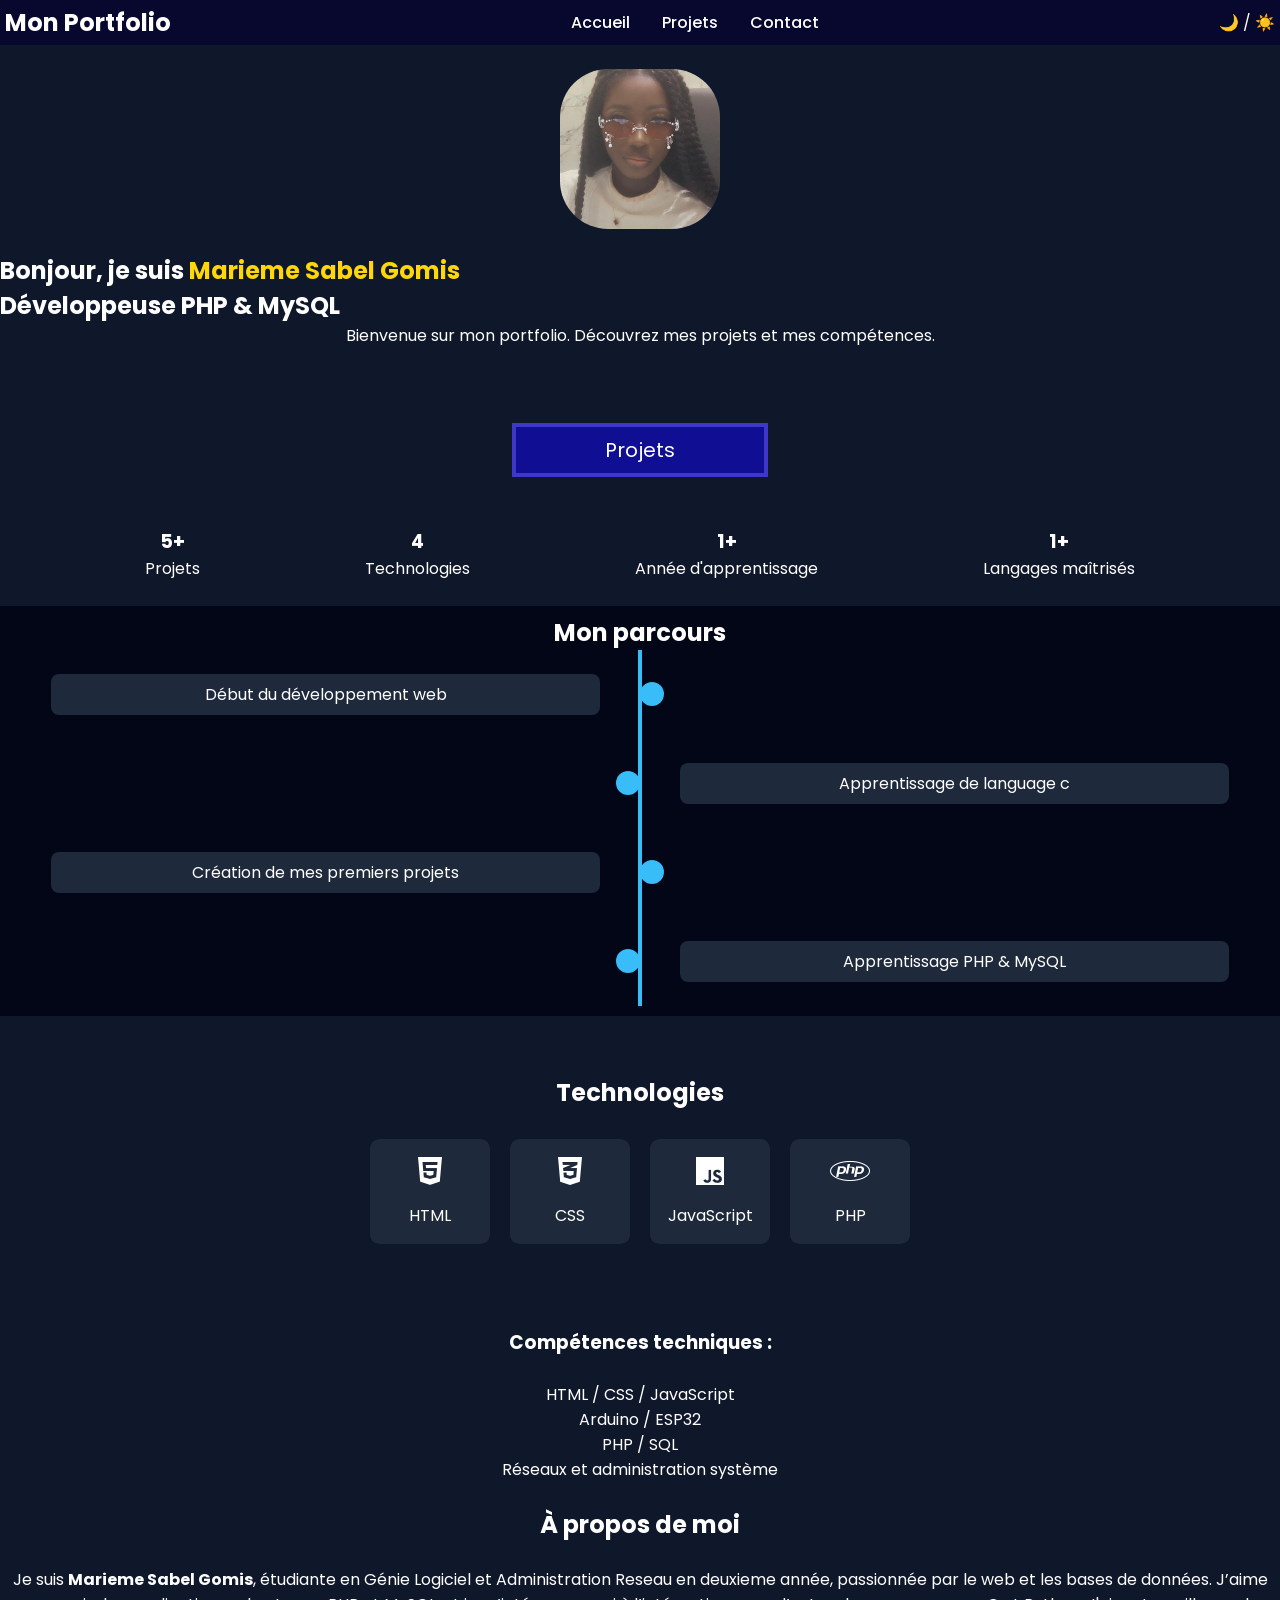
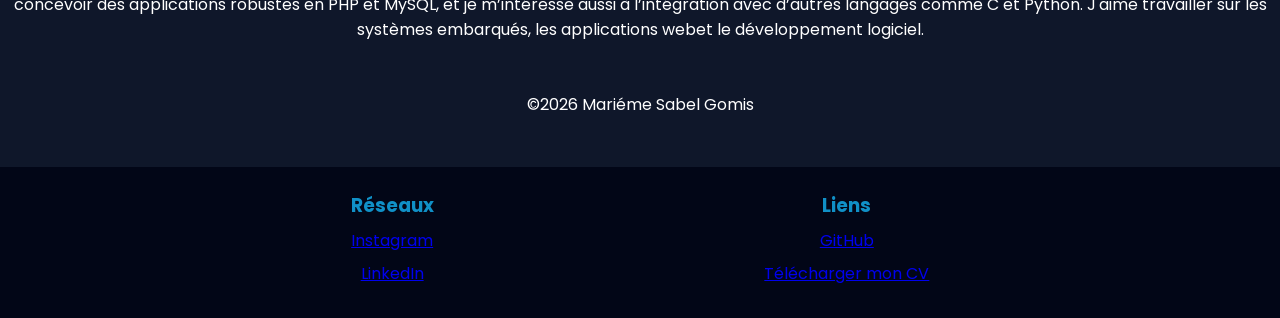
<file: index.html>
<!DOCTYPE html>
<html lang="fr">
<head>
    <meta charset="UTF-8">
    <meta name="viewport" content="width=device-width, initial-scale=1.0">
    <title>Mon Portfolio</title>
    <link rel="stylesheet" href="./style.css">
    <link href="https://fonts.googleapis.com/css2?family=Poppins:wght@300;600&family=Open+Sans&display=swap" rel="stylesheet">
    
</head>
<body>
    <header>
        <nav class="navbar">
            <h1 class="logo">Mon Portfolio</h1>
            <ul class="nav-links">
           <ol><a href="./index.html" class="liens">Accueil</a></ol>
           <ol><a href="./projects.html" class="liens">Projets</a></ol>
           <ol><a href="./contact.html" class="liens">Contact</a></ol>
            </ul>
              <label for="theme-toggle" class="toggle-btn">🌙 / ☀️</label>
        </nav>
    </header>

        
</section>
<section clas="hero">
    <img src="./image/ms.jpeg" alt="" width="200px" class="photo">

   <header>
    <div class="hero-content">
      <h1>Bonjour, je suis <span class="highlight">Marieme Sabel Gomis</span></h1>
      <h1>Développeuse PHP & MySQL</h1>
      <p>Bienvenue sur mon portfolio. Découvrez mes projets et mes compétences.</p>
    </div>
  </header>
  <br>
   <br>
    <br>
        <a href="./projects.html" class="gomis">Projets</a>
    </section>
 <br>
    <br>
     
<section class="stats">
    <div>
        <h3>5+</h3>
        <p>Projets</p>
    </div>
    <div>
        <h3>4</h3>
        <p>Technologies</p>
    </div>
    <div>
        <h3>1+</h3>
        <p>Année d'apprentissage</p>
    </div>
     <div>
        <h3>1+</h3>
        <p>Langages maîtrisés</p>
    </div>
</section>
    <br>        

<section class="timeline">
    <h2>Mon parcours</h2>

    <div class="timeline-container">

        <div class="timeline-item">
            <div class="timeline-content">
                <p>Début du développement web</p>
            </div>
        </div>

        <div class="timeline-item">
            <div class="timeline-content">
                <p>Apprentissage de language c</p>
            </div>
        </div>

        <div class="timeline-item">
            <div class="timeline-content">
                <p>Création de mes premiers projets</p>
            </div>
        </div>

        <div class="timeline-item">
            <div class="timeline-content">
                <p>Apprentissage PHP & MySQL</p>
            </div>
        </div>

    </div>
</section>


<!-- FONT AWESOME (icônes) -->
<link rel="stylesheet" href="https://cdnjs.cloudflare.com/ajax/libs/font-awesome/6.5.0/css/all.min.css">

<section class="tech">
    <h2>Technologies</h2>

    <div class="tech-container">

        <div class="tech-card">
            <i class="fab fa-html5"></i>
            <p>HTML</p>
        </div>

        <div class="tech-card">
            <i class="fab fa-css3-alt"></i>
            <p>CSS</p>
        </div>

        <div class="tech-card">
            <i class="fab fa-js"></i>
            <p>JavaScript</p>
        </div>

        <div class="tech-card">
            <i class="fab fa-php"></i>
            <p>PHP</p>
        </div>

    </div>
</section>

 <br>
  
<section class="about">
  <h3>Compétences techniques :</h3>
  <br>
  <ul>
    <li>HTML / CSS / JavaScript</li>
    <li>Arduino / ESP32</li>
    <li>PHP / SQL</li>
    <li>Réseaux et administration système</li>
  </ul>
  <br>
  <h2>À propos de moi</h2>
  <br>
  <p>
    Je suis <strong>Marieme Sabel Gomis</strong>, étudiante en Génie Logiciel et Administration Reseau en deuxieme année, passionnée par le web et les bases de données.  
     J’aime concevoir des applications robustes en PHP et MySQL, et je m’intéresse aussi à l’intégration avec d’autres langages comme C et Python.
     J'aime travailler sur les systèmes embarqués, les applications webet le développement logiciel.
  </p>
  <br>
  <br>
</section>
 <footer>
    <p>
        &copy;2026 Mariéme Sabel Gomis</p>
</footer>
    
    <footer class="footer">

    <div class="footer-container">

        <!-- Réseaux -->
        <div class="footer-box">
            <h3>Réseaux</h3>
            <ul>
                <li><a href="#">Instagram</a></li>
                <li><a href="https://www.linkedin.com/in/Marieme Gomis/" target="_blank">LinkedIn</a></li>
            </ul>
        </div>

        <div class="footer-box">
            <h3>Liens</h3>
            <ul>
                <li><a href="https://marieme-sabel.github.io/projet-de-php/" target="_blank">GitHub</a></li>
                <li><a href="cv.pdf" download>Télécharger mon CV</a></li>
            </ul>
        </div>

    </div>

    
</footer>
</body>
</html>
</file>
<file: style.css>
* {
  margin: 0;
  padding: 0;
  box-sizing: border-box;
}
body {
    font-family: 'Poppins', sans-serif;
    background: #0f172a;
    color: white;
}
.navbar {
    display: flex;
    justify-content: space-between;
    padding: 0.3rem;
    background: #08082e;
}
.nav-links {
    display: flex;
    list-style: none;
    
}
.nav-links a {
    color: white;
    text-decoration: none;
    padding: 0.5rem;
}
.nav-links a:hover {
    background: #38bdf8;
}
.hero {
  display: flex;
  align-items: center;
  justify-content: center;
  height: 100vh;
  color: white;
  text-align: center;

}


.highlight {
  color: #ffd60a;
}
h2{
text-align: center;
}
h3{
    text-align: center;
}
li{
    text-align: center;
}
p{
    text-align: center;
    
}
.gomis{
    display: flex;
    justify-content: center;
    font-size: 1rem;
    color: white;
    text-decoration: none;
    border: 0.3rem #3f37c9 solid;
    padding: 0.5rem;
    background-color: rgb(16, 14, 146);
    margin: auto;
    align-items: center;
    width: 20%;
    text-align: center;
     overflow: hidden;
     font-size: clamp(10px, 2vw, 20px);
    
}
.photo{
    width: 10rem;
    height: 10rem;
    object-fit: cover;
   display: block;
    margin: 1.5rem auto;
    border-radius: 30%; 
}
.stats {
    display: flex;
    justify-content: space-evenly;
    gap: 20px;
}

/* FOOTER */

.footer {
    justify-content: center;
    background: #020617;
    color: white;
    padding: 1.5rem 1.25rem;
    margin-top: 3.125rem;
}
ul {
  list-style-type: none;
  padding-left: 0;
}

.footer-container {
    display: flex;
    justify-content: space-evenly;
    flex-wrap: wrap;
    gap: 0rem;
}
.footer-box h3 {
    margin-bottom: 0.5rem;
    color: #1090c7;
}
.footer-box ul li {
    margin-bottom: 0.5rem;
}
.footer-box a:hover {
    color: #38bdf8;
}
/* TIMELINE */
.timeline {
    padding: 0.6rem 0.7rem;
    background: #020617;
    color: white;
    text-align: center;
}
.timeline-container {
    position: relative;
    margin: auto;
}

/* ligne verticale */
.timeline-container::after {
    content: '';
    position: absolute;
    width: 4px;
    background: #38bdf8;
    top: 0;
    bottom: 0;
    left: 50%;
    transform: translateX(-50%);
}
/* item */
.timeline-item {
    padding: 2rem 4rem;
    position: relative;
    width: 50%;
}
/* item */
.timeline-item {
    padding: 1.5rem 2.5rem;
    position: relative;
    width: 50%;
}
/* gauche */
.timeline-item:nth-child(odd) {
    left: 0;
    text-align: right;
}

/* droite */
.timeline-item:nth-child(even) {
    left: 50%;
}
/* point */
.timeline-item::after {
    content: '';
    position: absolute;
    width: 1.5rem;
    height: 1.5rem;
    background: #38bdf8;
    border-radius: 50%;
    top: 2rem;
    right: -1.5rem;
}
/* point droite */
.timeline-item:nth-child(even)::after {
    left: -1.5rem;
}
/* contenu */
.timeline-content {
    background: #1e293b;
    padding: 0.5rem;
    border-radius: 0.5rem;
}
/* RESPONSIVE */
@media (max-width: 48rem) {

    .timeline-container::after {
        left: 10px;
    }

    .timeline-item {
        width: 100%;
        padding-left: 2.5rem;
        text-align: left;
    }

    .timeline-item:nth-child(even) {
        left: 0;
    }

    .timeline-item::after {
        left: 0;
    }
}/* SECTION TECH */
.tech {
    padding: 3.7rem 1.25rem;
    text-align: center;
}
.tech h2 {
    margin-bottom: 1.8rem;
}
/* CONTAINER */
.tech-container {
    display: flex;
    justify-content: center;
    gap: 1.25rem;
    flex-wrap: wrap;
}
/* CARD */
.tech-card {
    background: #1e293b;
    padding: 1rem;
    width: 120px;
    border-radius: 0.6rem;
    transition: 0.3s;
}
/* ICONES */
.tech-card i {
    font-size: 2rem;
    margin-bottom: 1rem;
}
/* HOVER */
.tech-card:hover {
    transform: translateY(-10px);
    background: #38bdf8;
}
/* RESPONSIVE */
@media (max-width: 48rem) {
    .tech-container {
        flex-direction: column;
        align-items: center;
    }
}
/* PROJET */
.projet-container {
    display: flex;
    justify-content: center;
    gap: 1.25rem;
    flex-wrap: wrap;
    
}
.projet-card {
    width: 250px;
    background: #1e293b;
    padding: 15px;
    border-radius: 10px;
   
}
.projet-card img {
    width: 100%;
    border-radius: 10px;
      background: #1e293b;
   
}
.projet-card:hover {
    transform: translateY(-0.625rem);
    background: #334155;
}
/* BLOG HERO */
.blog-hero {
    text-align: center;
    padding: 3.75rem 1.25rem;
    background: #0f172a;
    color: white;
}
img {
  max-width: 100%;
  height: auto;
  border-radius: 50%; }

 
/* CONTAINER */
.blog-container {
    display: flex;
    justify-content: center;
    gap: 1.25rem;
    flex-wrap: wrap;
    padding: 2.5rem;
}

/* CARD */
.blog-card {
    background: #1e293b;
    width: 17.5rem;
    border-radius: 0.625rem;
    overflow: hidden;
    transition: 0.3s;
    
}
.blog-card:hover {
    transform: translateY(-0.625rem);
    background: #334155;
}
/* RESPONSIVE */
@media (max-width: 48rem) {
    .blog-container {
        flex-direction: column;
        align-items: center;

    }
}

/* SECTION TESTIMONIALS */
.testimonials {
    padding: 3.75rem 1.25rem;
    text-align: center;
    background: #0f172a;
    color: white;
}

.testimonials-container {
    display: flex;
    justify-content: center;
    gap: 1.25rem;
    flex-wrap: wrap;
    margin-top: 2.5rem;
}
/* CARD */
.testimonial-card {
    background: #1e293b;
    padding: 2rem;
    width: 17.5rem;
    border-radius: 0.625rem;
    transition: 0.3s;
}


/* TEXTE */
.testimonial-card p {
    font-style: italic;
    color: #cbd5e1;
}
/* NOM */
.testimonial-card h4 {
    margin-top: 1rem;
    color: #38bdf8;
}

/* HOVER */
.testimonial-card:hover {
    transform: translateY(-0.625rem);
    background: #334155;
}
/* RESPONSIVE */
@media (max-width: 48rem) {
    .testimonials-container {
        flex-direction: column;
        align-items: center;
    }
}
/* COPYRIGHT */
.copyright {
    text-align: center;
    margin-top: 2.5rem;
    font-size: 0.875rem;
    color: #94a3b8;
}

/* RESPONSIVE */
@media (max-width: 48rem) {
    .footer-container {
        flex-direction: column;
        text-align: center;
    }
}

/* SECTION */
.project-request {
    padding: 3rem 1rem;
    text-align: center;
}
/* FORMULAIRE */
.form {
    max-width: 31.25rem;
    margin: auto;
    display: flex;
    flex-direction: column;
    gap: 1rem;
    text-align: left;
}
/* INPUTS */
.form input,
.form textarea,
.form select {
    padding: 0.8rem;
    border: 0.0625rem solid #ccc;
    border-radius: 0.5rem;
    font-size: 1rem;
}
/* TEXTAREA */
.form textarea {
    min-height: 7.5rem;
    resize: vertical;
}
/* BOUTON */
.form button {
    padding: 0.8rem;
    background: #38bdf8;
    color: white;
    border: none;
    border-radius: 0.5rem;
    cursor: pointer;
    transition: 0.3s;
}
.form button:hover {
    background: #0ea5e9;
    transform: scale(1.03);
}
/* FORMULAIRE RECHERCHE */
.search-form {
    display: flex;
    justify-content: center;
    margin-bottom: 2.5rem;
    gap: 1.25rem;
}

.search-form input {
    padding: 0.625rem;
    width: 15.625rem;
    border: 0.0625rem solid #ccc;
    border-radius: 0.3125rem;
}
.search-form button {
    padding: 0.625rem 0.9375rem;
    background: #38bdf8;
    color: white;
    border: none;
    border-radius: 0.3125rem;
    cursor: pointer;
}

.search-form button:hover {
    background: #0ea5e9;
}

.contact-info {
    text-align: center;
    margin-top: 2.5rem;
}

.contact-info h3 {
    margin-bottom: 1rem;
    color: #38bdf8;
}

.contact-info p {
    margin: 0 0.5rem;
    color: #cbd5e1;
}

.stats-grid, .skills-grid {
  display: flex;
  flex-wrap: wrap;
  gap: 1.25rem;
}
.stat-card, .skill-card {
  flex: 1 1 200px;
}

/* Tablette */
@media (max-width: 48rem) {
  nav ul {
    flex-direction: column;
    gap: 1.25rem;
  }
  .stats-grid, .skills-grid {
    flex-direction: column;
    align-items: center;
  }
}

/* Téléphone */
@media (max-width: 20rem) {
  h1 {
    font-size: 0.5em;
  }
  .btn {
    width: 100%;
    display: block;
    text-align: center;
  }
  .stat-card, .skill-card {
    width: 90%;
  }
}
/* Style normal (clair) */


.actif {
    color: red;
    font-weight: bold;
}
/* Style général */
nav {
  display: flex;
  justify-content: space-between;
  align-items: center;
  flex-wrap: wrap;
  padding: 10px 20px;
}
/* Liens de navigation */
nav a {
  text-decoration: none;
  color: #fff;
  margin: 8px;
  font-weight: 500;
}

/* Bouton mode clair/sombre */
.mode-toggle {
  margin-left: auto;
}

/* 📱 Pour les écrans de tablette */
@media (max-width: 768px) {
  nav {
    flex-direction: column;
    align-items: flex-start;
  }

  nav a {
    display: block;
    margin: 6px 0;
  }

  .search-bar {
    width: 100%;
    margin-top: 10px;
  }
}

/* 📱 Pour les téléphones */
@media (max-width: 480px) {
  nav {
    padding: 10px;
  }

  nav a {
    font-size: 1em;
  }

  .search-bar input,
  .search-bar button {
    width: 100%;
    margin-top: 5px;
  }

  .realisation-grid {
    flex-direction: column;
    gap: 15px;
  }
}
.nav-links a.actif {
  color: red !important;
  font-weight: bold;
  border-bottom: 2px solid red;
}
</file>
